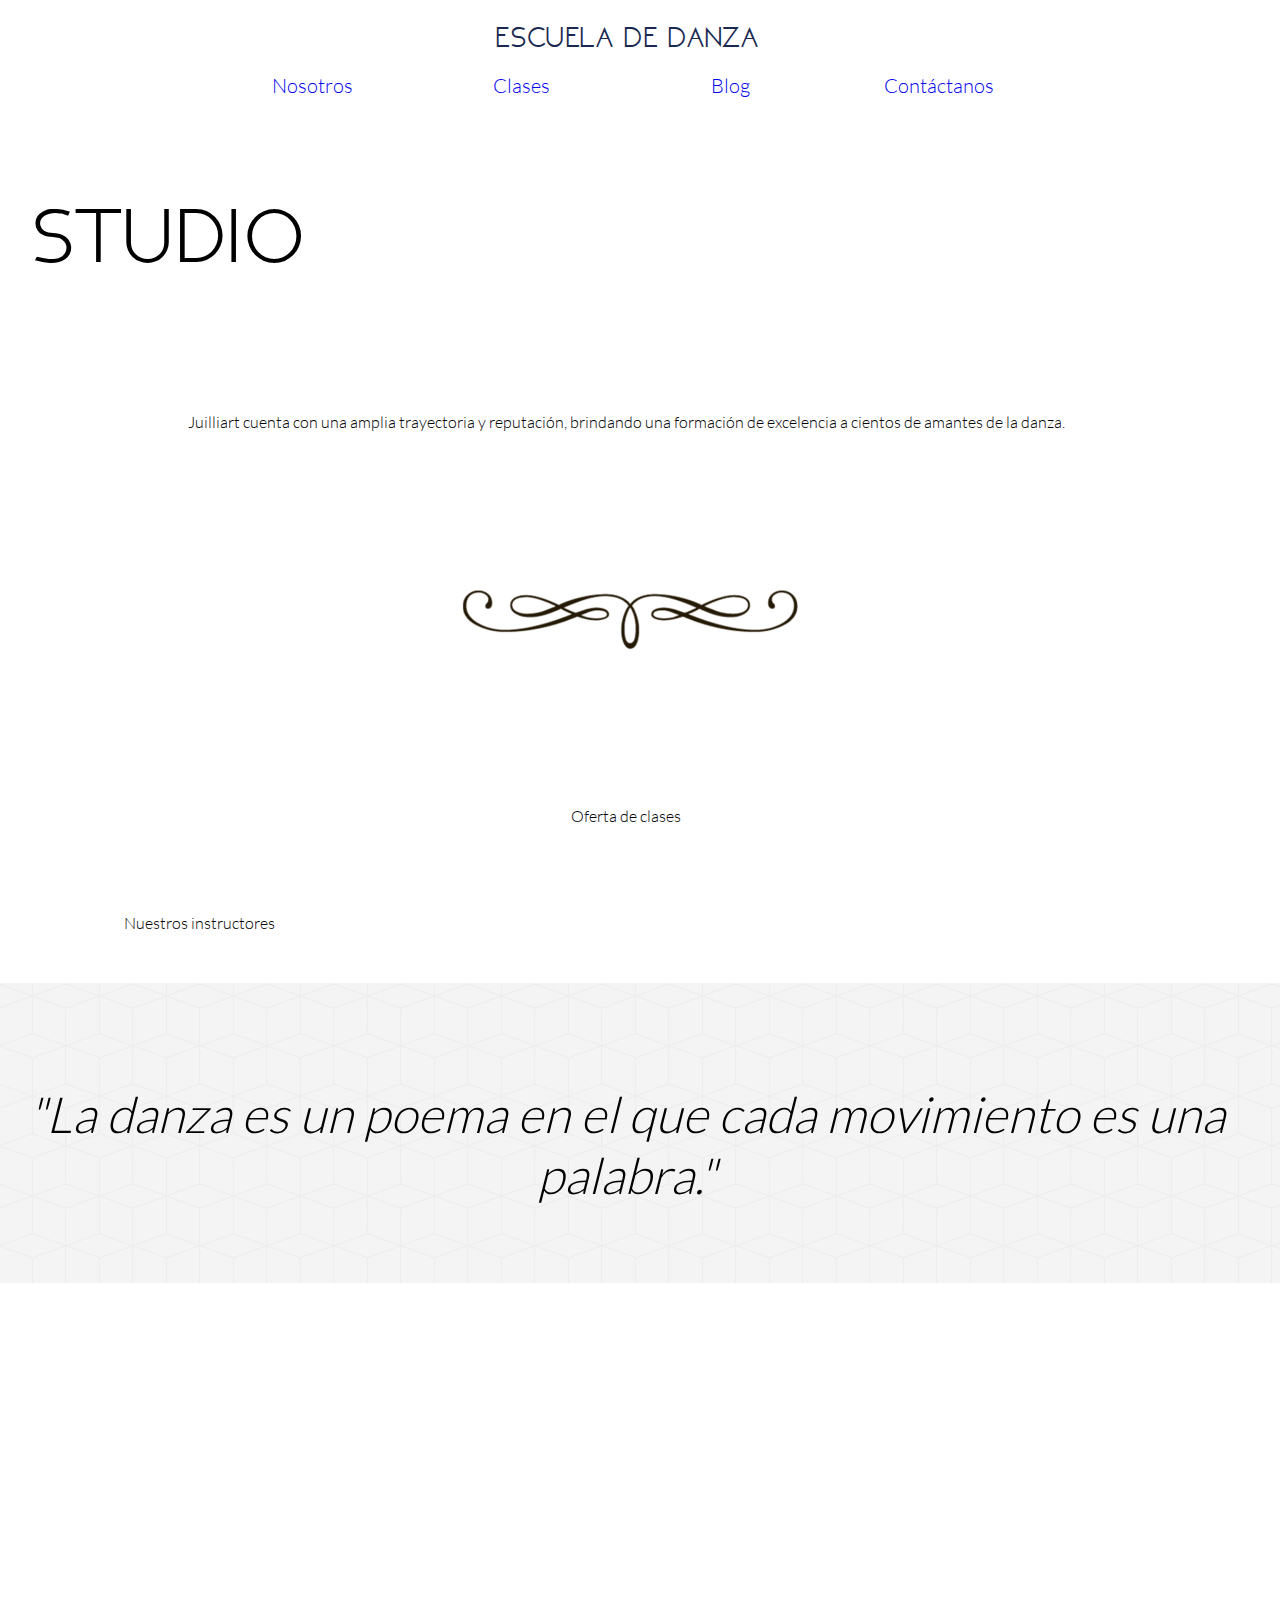
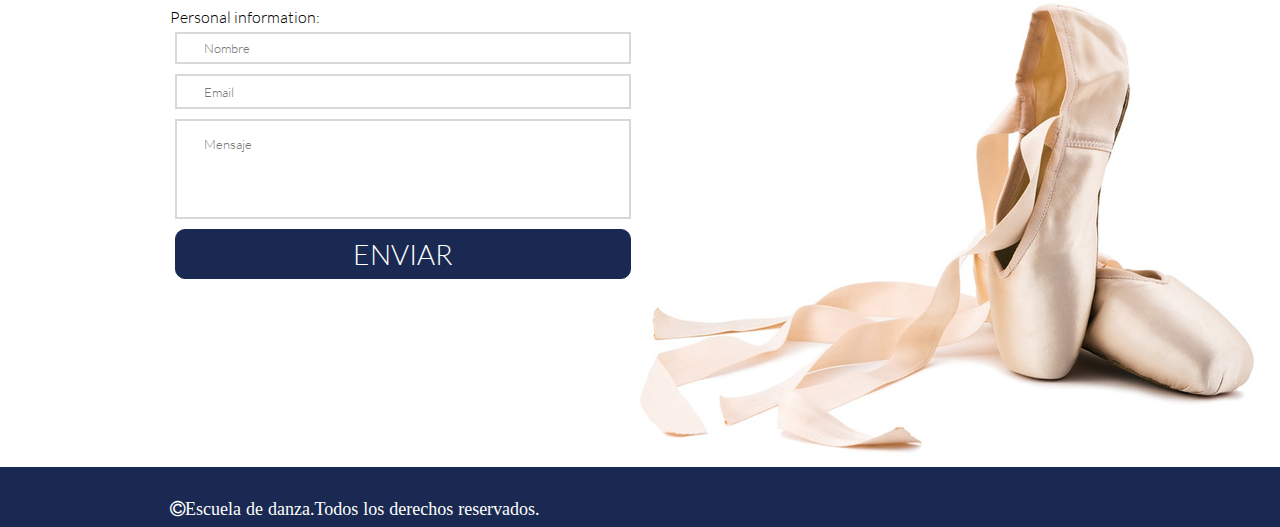
<file: index.html>
<!DOCTYPE html>
<html>
<head>
	<meta charset="UTF-8">
	<title>Escuela de Danza</title>
	<link rel='stylesheet' type='text/css' href='http://fonts.googleapis.com/css?family=Montserrat:400,700'>
	<link rel="stylesheet" type="text/css" href="css/grid-system.css">
	<link rel="stylesheet" type="text/css" href="css/utilities.css">
	<link rel="stylesheet" type="text/css" href="css/common.css">
	<link rel="stylesheet" type="text/css" href="css/nosotros.css">
	<link rel="stylesheet" href="https://maxcdn.bootstrapcdn.com/font-awesome/4.5.0/css/font-awesome.min.css">
</head>
<body>
	<header class="presentation text-center">
		<div class="containe-fluid">
			<div class="row">
				<div class="col-12">
					<h1 class="school text-blue">ESCUELA DE DANZA</h1>
				</div>
				<div class="col-12 text-center">
					<nav class=" text-gray">
					    <a class="col-2" href=""></a>
						<a class="col-2" href="nosotros.html">Nosotros</a>
						<a class="col-2" href="clases-html">Clases</a>
						<a class="col-2" href="blog.html">Blog</a>
						<a class="col-2" href="#contacto">Contáctanos</a>
					</nav>
				</div>	
			</div>
		</div>
	</header>
	<section class="danza">
		<div class="container-fluid">
			<div class="row">
				<div class="col-12 abajo">
					<div class="col-11">
						<h1 class="col-12 studio">STUDIO</h1>
						<p class="col-3 text-white">Julliart Studios is the perfect place to find your feet with over 20 uniques styles of dance and 80 teachers to choose from</p>
						<div class="col-12 text-white abajo"><p class="col-2 text-center inscribete">Inscríbete</p>
						</div>
					</div>
						
				</div>
			</div>
		</div>
	</section>
	<section class="description">
		<div class="container-fluid">
			<div class="row">
				<div class="col-12 trayectoria text-center">
				 	<div class="col-12 text-center horizontal">
				 		<p> Juilliart cuenta con una amplia trayectoria y reputación, brindando una formación de excelencia a cientos de amantes de la danza.</p>
				 	</div>
				 	<div>
				 		<img class="decorar1" src="img/decoration_1.png" alt="">
				 	</div>
				 	<p class="oferta text-center ">Oferta de clases</p>
				 					
				</div>
			</div>
		</div>
	</section>
	<section class="fondo">
		<div class="container-fluid">
			<div class="row">
				<div class="col-6 general">
				</div>
				<div class="col-6 profesional">
				</div>
				<div class="col-4 instructores text-center">Nuestros instructores</div>
			</div>				
		</div>
	</section>
	<section class="poema">
		<div class="container-fluid">
			<div class="row">
				<div class="col-12 text-center">
					<p>"La danza es un poema en el que cada movimiento es una palabra."</p>
				</div>				
			</div>
		</div>
	</section>
	<section class="mapa">
		<div class="container">
			<div class="row">
				<div class="col-12">
					<div class="col-6 text-white">
						<p class="contenido">Lorem ipsum dolor sit amet, consectetur adipisicing elit. Molestiae enim fugiat at impedit eum saepe cupiditate, aliquid, aspernatur iusto dolorem, consectetur repudiandae. Soluta adipisci necessitatibus in veritatis esse recusandae voluptatetes quam!.</p>
						<div class="visitar">Visítanos</div>
						<div class="col-12 contenido">The Juilliard School</div> 
						<div class="col-12">60 Lincoln Center Plaza</div> 
						<div class="col-12">New York.NY 10023</div> 
						<div class="col-12 skype"><i class="fa fa-skype">(212)799-5000</i></div>
					</div>
					<div class="col-6">
						<div="direction"><iframe src="https://www.google.com/maps/embed?pb=!1m14!1m8!1m3!1d24174.31496255603!2d-73.98727033725153!3d40.766657170358776!3m2!1i1024!2i768!4f13.1!3m3!1m2!1s0x0%3A0xf876ccebba645bff!2sEscuela+Juilliard!5e0!3m2!1ses-419!2sas!4v1454426368577" width="400" height="300" frameborder="0" style="border:0" allowfullscreen></iframe></div>
					</div>
				</div>
			</div>
		</div>
	</section>
	<section id="contacto">
		<div class="container">
			<div class="row">
				<div class="col-12">
					<form action="">
							<legend>Personal information:</legend>
					    	<input class="col-6 nombre text-gray image" placeholder="Nombre">
					    	<input class="col-6 email text-gray image" placeholder="Email">
					    	<input class="col-6 mensaje text-gray image" placeholder="Mensaje">
				    </form>
				    	    <input class="col-6 enviar text-white"type="submit" value="ENVIAR">
				</div>
			</div>
		</div>
	</section>
	<footer class="finish">
		<div class="container">
			<div class="row">
			    <div>
					<div class="col-12 text-white"><p> <i class="fa fa-copyright">Escuela de danza.Todos los derechos reservados.</i></p>
				</div>
				
			</div>
			
		</div>
	</footer>	
</body>
</html>
</file>
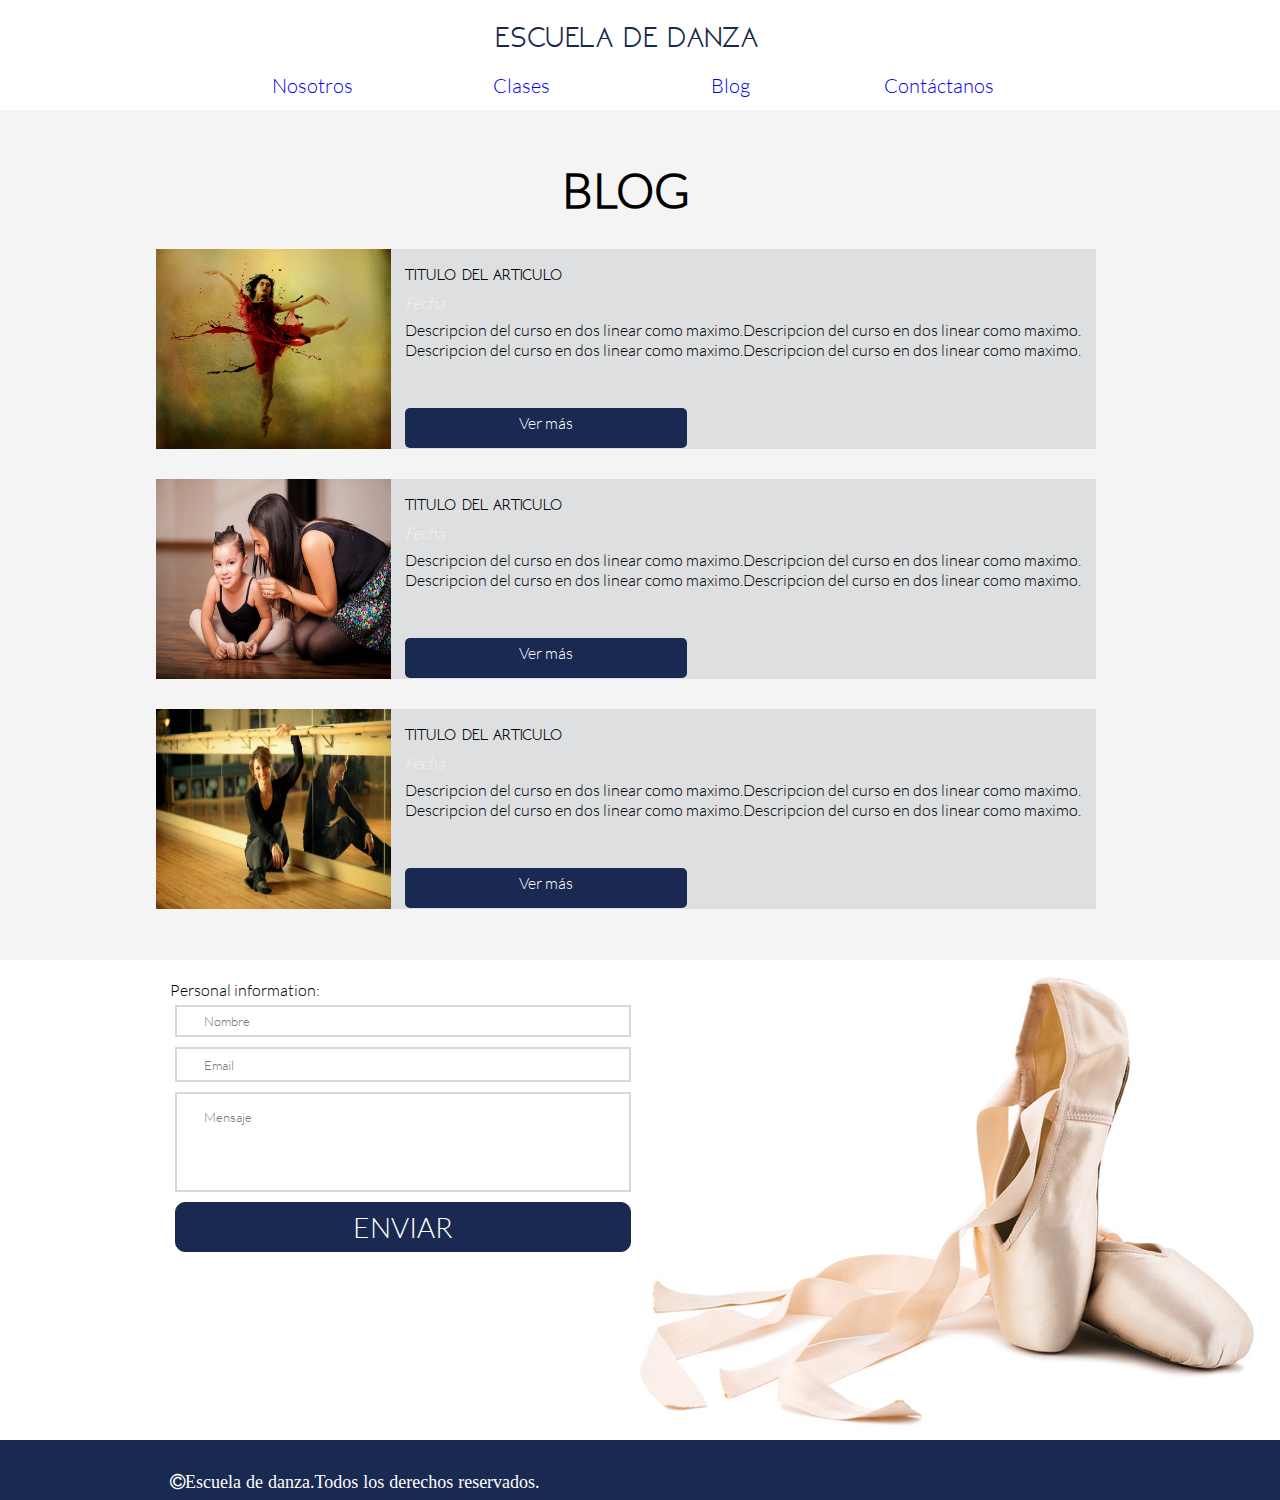
<file: blog.html>
<!DOCTYPE html>
<html>
<head>
	<meta charset="UTF-8">
	<title>Escuela de Danza</title>
	<link rel='stylesheet' type='text/css' href='http://fonts.googleapis.com/css?family=Montserrat:400,700'>
	<link rel="stylesheet" type="text/css" href="css/grid-system.css">
	<link rel="stylesheet" type="text/css" href="css/utilities.css">
	<link rel="stylesheet" type="text/css" href="css/common.css">
	<link rel="stylesheet" type="text/css" href="css/blog.css">
	<link rel="stylesheet" href="https://maxcdn.bootstrapcdn.com/font-awesome/4.5.0/css/font-awesome.min.css">
</head>
<body>
	<header class="presentation text-center">
		<div class="containe-fluid">
			<div class="row">
				<div class="col-12">
					<h1 class="school text-blue">ESCUELA DE DANZA</h1>
				</div>
				<div class="col-12 text-center">
					<nav class=" text-gray">
					    <a class="col-2" href=""></a>
						<a class="col-2" href="nosotros.html">Nosotros</a>
						<a class="col-2" href="clases.html">Clases</a>
						<a class="col-2" href="blog.html">Blog</a>
						<a class="col-2" href="#contacto">Contáctanos</a>
					</nav>
				</div>	
			</div>
		</div>
	</header>
	<section class="interior">
		<div class="container text-left">
			<div class="row">
				<div class="col-12 instruction text-center"> 
					<h1>BLOG</h1>
				</div>
			</div>
			<div class="row distante">
				<div class="col-3 articulo-one"></div>
					<div class=" col-9">
						<p class="artic">TITULO DEL ARTICULO</p>
						<p class="fecha"><em>Fecha</em></p>
					</div>
					<div class="descripcion col-9">
						<p>Descripcion del curso en dos linear como maximo.Descripcion del curso en dos linear como maximo.</p>
					    <p>Descripcion del curso en dos linear como maximo.Descripcion del curso en dos linear como maximo.</p>
						<br> </br>
					    	<p>
					    	<buttom class=" col-5 text-white boton text-center">Ver más</buttom></p>
					</div>		
			</div>
			<div class="row distante">
				<div class="col-3 articulo-two"></div>
					<div class=" col-9">
						<p class="artic">TITULO DEL ARTICULO</p>
						<p class="fecha"><em>Fecha</em></p>
					</div>
					<div class="descripcion col-9">
						<p>Descripcion del curso en dos linear como maximo.Descripcion del curso en dos linear como maximo.</p>
					    <p>Descripcion del curso en dos linear como maximo.Descripcion del curso en dos linear como maximo.</p>
						<br> </br>
					    	<p>
					    	<buttom class=" col-5 text-white boton text-center">Ver más</buttom></p>
					</div>		
			</div>
			<div class="row distante">
				<div class="col-3 articulo-three"></div>
					<div class=" col-9">
						<p class="artic">TITULO DEL ARTICULO</p>
						<p class="fecha"><em>Fecha</em></p>
					</div>
					<div class="descripcion col-9">
						<p>Descripcion del curso en dos linear como maximo.Descripcion del curso en dos linear como maximo.</p>
					    <p>Descripcion del curso en dos linear como maximo.Descripcion del curso en dos linear como maximo.</p>
						<br> </br>
					    	<p>
					    	<buttom class=" col-5 text-white boton text-center">Ver más</buttom></p>
					</div>		
			</div>
		</div>
	</section>
	<section id="contacto">
		<div class="container">
			<div class="row">
				<div class="col-12">
					<form action="">
							<legend>Personal information:</legend>
					    	<input class="col-6 nombre text-gray image" placeholder="Nombre">
					    	<input class="col-6 email text-gray image" placeholder="Email">
					    	<input class="col-6 mensaje text-gray image" placeholder="Mensaje">
				    </form>
				    	    <input class="col-6 enviar text-white"type="submit" value="ENVIAR">
				</div>
			</div>
		</div>
	</section>
	<footer class="finish">
		<div class="container">
			<div class="row">
			    <div>
					<div class="col-12 text-white"><p> <i class="fa fa-copyright">Escuela de danza.Todos los derechos reservados.</i></p>
				</div>
			</div>	
		</div>
	</footer>	

</body>
</html>
</file>
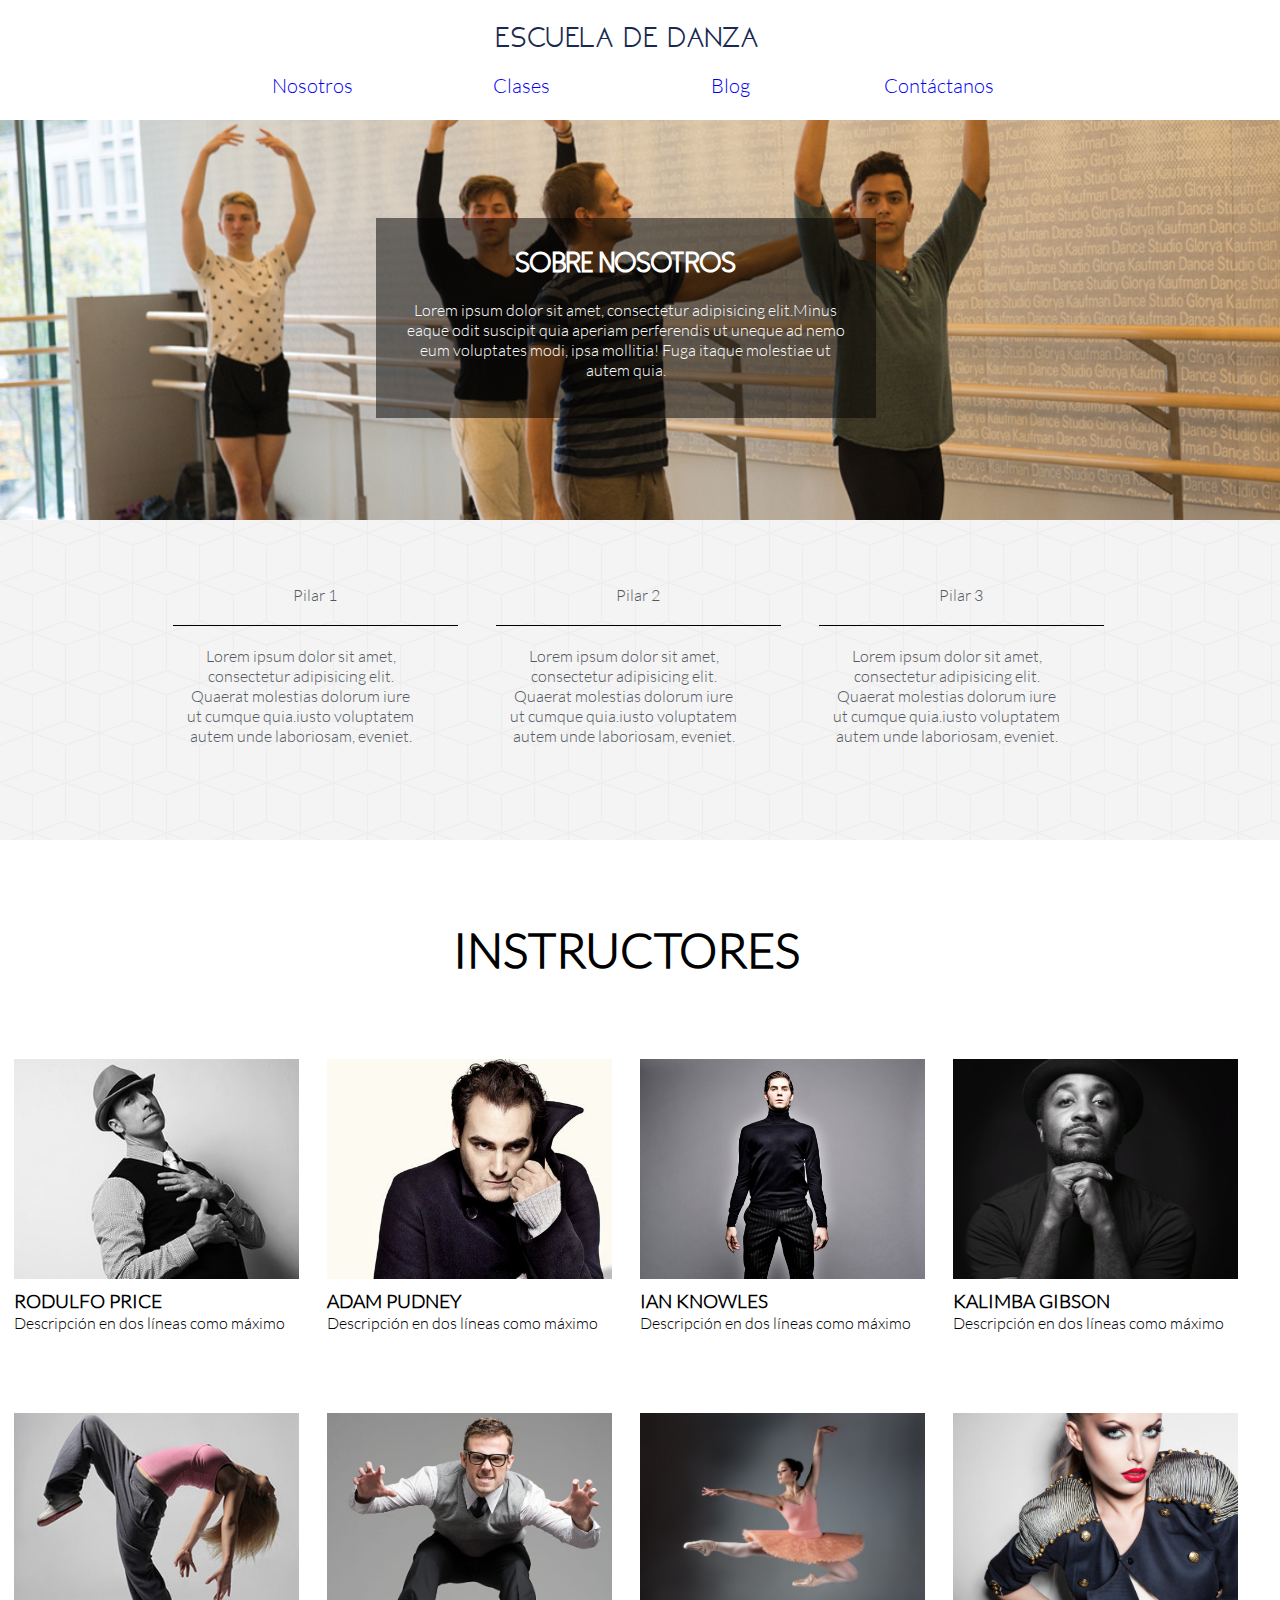
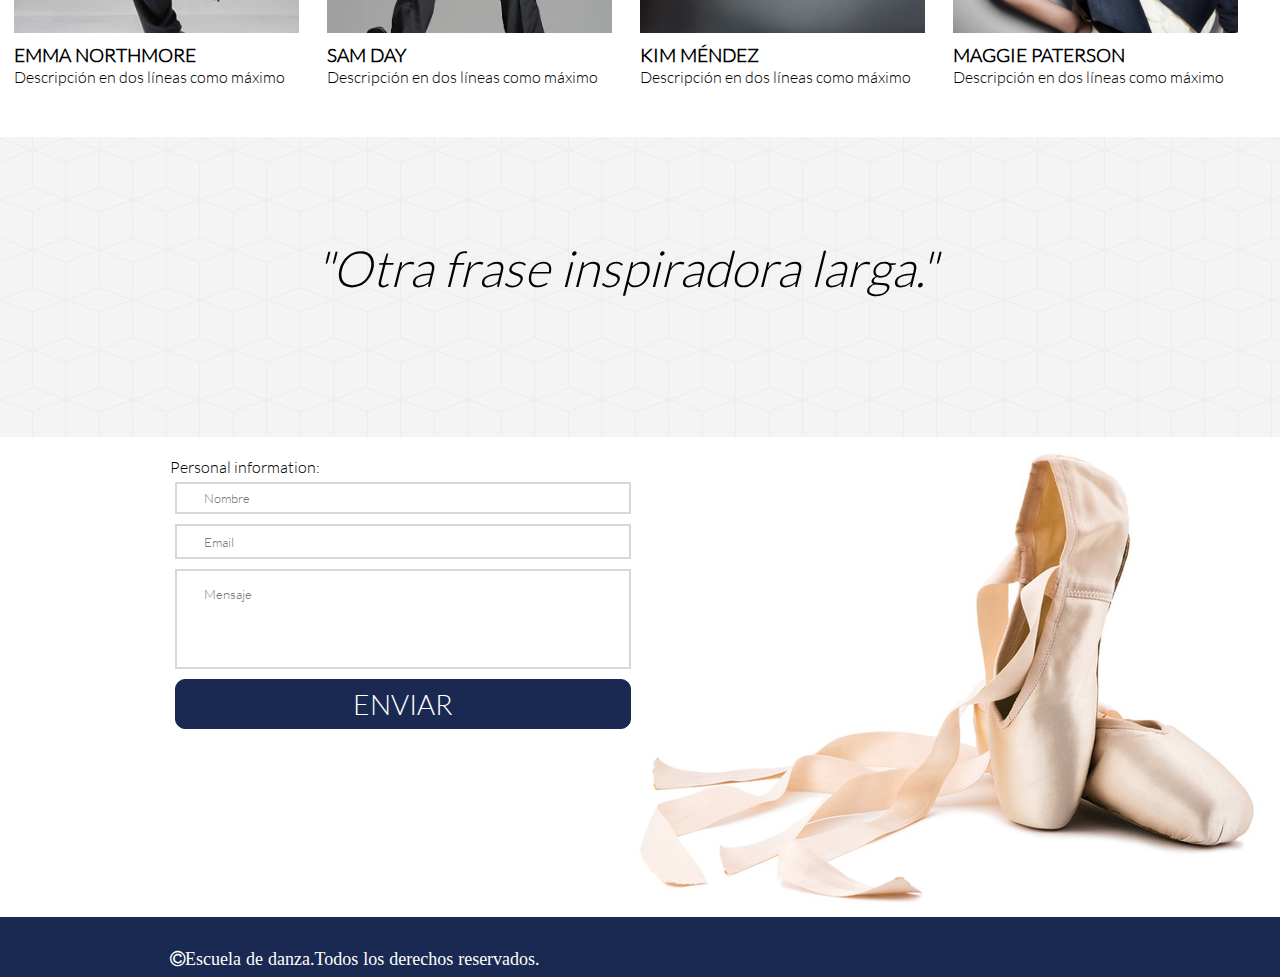
<file: nosotros.html>
<!DOCTYPE html>
<html>
<head>
	<meta charset="UTF-8">
	<title>Escuela de Danza</title>
	<link rel='stylesheet' type='text/css' href='http://fonts.googleapis.com/css?family=Montserrat:400,700'>
	<link rel="stylesheet" type="text/css" href="css/grid-system.css">
	<link rel="stylesheet" type="text/css" href="css/utilities.css">
	<link rel="stylesheet" type="text/css" href="css/common.css">
	<link rel="stylesheet" type="text/css" href="css/nosotros.css">
	<link rel="stylesheet" href="https://maxcdn.bootstrapcdn.com/font-awesome/4.5.0/css/font-awesome.min.css">
</head>
<body>
	<header class="presentation text-center">
		<div class="containe-fluid">
			<div class="row">
				<div class="col-12">
					<h1 class="school text-blue">ESCUELA DE DANZA</h1>
				</div>
				<div class="col-12 text-center">
					<nav class=" text-gray">
					    <a class="col-2" href=""></a>
						<a class="col-2" href="nosotros.html">Nosotros</a>
						<a class="col-2" href="clases.html">Clases</a>
						<a class="col-2" href="blog.html">Blog</a>
						<a class="col-2" href="#contacto">Contáctanos</a>
					</nav>
				</div>	
			</div>
		</div>
	</header>
	<section class="jovenes">
		<div class="container-fluid">
			<div class="row">
				<div class="col-12 abajo">
					<div class="col-6 text-center words">
						<h1 class="col-12 sobre text-white">SOBRE NOSOTROS</h1>
						<p class="col-12 text-white">Lorem ipsum dolor sit amet, consectetur adipisicing elit.Minus eaque odit suscipit quia aperiam perferendis ut uneque ad nemo eum voluptates modi, ipsa mollitia! Fuga itaque molestiae ut autem quia.</p>
					</div>
				</div>
			</div>
		</div>
	</section>
	<section class="pilares">
		<div class="container-fluid">
			<div class="row">
				<div class="col-12 margin text-center text-gray">
				 	<div class="col-3 separate">
				 		<div class="pilar">
				 			<p class="col-12">Pilar 1</p>
				 		</div>
				 		<div>
				 			<p class="col-12 analisis">Lorem ipsum dolor sit amet, consectetur adipisicing elit. Quaerat molestias dolorum iure ut cumque quia.iusto voluptatem autem unde laboriosam, eveniet.</p>
				 		</div>
				 	</div>
				 	<div class="col-3 separate">
				 		<div class="pilar">
				 			<p class="col-12">Pilar 2</p>
				 		</div>
				 		<div>
				 			<p class="col-12 analisis">Lorem ipsum dolor sit amet, consectetur adipisicing elit. Quaerat molestias dolorum iure ut cumque quia.iusto voluptatem autem unde laboriosam, eveniet.</p>
				 		</div>
				 	</div>
				 	<div class="col-3 separate">
				 		<div class="pilar">
				 			<p class="col-12">Pilar 3</p>
				 		</div>
				 		<div>
				 			<p class="col-12 analisis">Lorem ipsum dolor sit amet, consectetur adipisicing elit. Quaerat molestias dolorum iure ut cumque quia.iusto voluptatem autem unde laboriosam, eveniet.</p>
				 		</div>
				 	</div>
				 					
				</div>
			</div>
		</div>
	</section>
	<section class="fondo">
		<div class="container-fluid">
			<div class="row">
				<div class="col-12 instruction text-center"> 
					<h1>INSTRUCTORES</h1>
				</div>
				<div class="col-12 cuatro">
					<div class="col-3">
						<div class="one  photo"></div>
						<h3>RODULFO PRICE</h3>
						<p>Descripción en dos líneas como máximo</p>
					
					</div>
					<div class="col-3">
						<div class="two  photo"></div>
						<h3>ADAM PUDNEY</h3>
						<p>Descripción en dos líneas como máximo</p>
					
					</div>
					<div class="col-3">
						<div class="three  photo"></div>				
						<h3>IAN KNOWLES</h3>
						<p>Descripción en dos líneas como máximo</p>
					
					</div>
					<div class="col-3">
						<div class="four  photo"></div>
						<h3>KALIMBA GIBSON</h3>
						<p>Descripción en dos líneas como máximo</p>
					
					</div>
				</div>
				<div class="col-12 cuatro">
					<div class="col-3">
						<div class="five  photo"></div>
						<h3>EMMA NORTHMORE</h3>
						<p>Descripción en dos líneas como máximo</p>
					
					</div>
					<div class="col-3">
						<div class="six photo"></div>
						<h3>SAM DAY</h3>
						<p>Descripción en dos líneas como máximo</p>
					
					</div>
					<div class="col-3">
						<div class="seven photo"></div>
						<h3>KIM MÉNDEZ</h3>
						<p>Descripción en dos líneas como máximo</p>
					
					</div>
					<div class="col-3">
						<div class="eight photo"></div>
						<h3>MAGGIE PATERSON</h3>
						<p>Descripción en dos líneas como máximo</p>
					
					</div>
				</div>
			</div>				
		</div>
	</section>
	<section class="poema">
		<div class="container-fluid">
			<div class="row">
				<div class="col-12 text-center">
					<p>"Otra frase inspiradora larga."</p>
				</div>				
			</div>
		</div>
	</section>
	<section id="contacto">
		<div class="container">
			<div class="row">
				<div class="col-12">
					<form action="">
							<legend>Personal information:</legend>
					    	<input class="col-6 nombre text-gray image" placeholder="Nombre">
					    	<input class="col-6 email text-gray image" placeholder="Email">
					    	<input class="col-6 mensaje text-gray image" placeholder="Mensaje">
				    </form>
				    	    <input class="col-6 enviar text-white"type="submit" value="ENVIAR">
				</div>
			</div>
		</div>
	</section>
	<footer class="finish">
		<div class="container">
			<div class="row">
			    <div>
					<div class="col-12 text-white"><p> <i class="fa fa-copyright">Escuela de danza.Todos los derechos reservados.</i></p>
				</div>
			</div>	
		</div>
	</footer>		
</body>
</html>
</file>
<file: css/grid-system.css>
/* GLOBAL */
* {
  box-sizing: border-box;
  margin: 0;
  padding: 0;
 }

.text-center {
	text-align: center;
}

.text-right {
	text-align: right;
}

/* Grid system */

.container {
	width: 968px;
	padding-left: 14px; 
	padding-right: 14px;
	margin: 0px auto;
	position: relative;
}

.container-fluid {
	width: 100%;
}

.row {
	width: 100%;
	margin-left: -14px;
	margin-right: -14px;
}

.row:before, .row:after{
  content: " ";
  display: table;
}

.row:after {
  clear: both;
}

[class*="col-"] {
	min-height: 7px;
	padding: 0 14px;
	float: left;
}

.col-1 {
	/* (1 / 12) x 100 */
	width: 8.333333%;
} 

.col-2 {
	/* (2 / 12) x 100 */
	width: 16.666667%;
} 

.col-3 {
	/* (3 / 12) x 100 */
	width: 25%;
} 

.col-4 {
	/* (4 / 12) x 100 */
	width: 33.333333%;
}

.col-5 {
	/* (5 / 12) x 100 */
	width: 41.666667%;
}

.col-6 {
	/* (6 / 12) x 100 */
	width: 50%;
} 

.col-7 {
	/* (7 / 12) x 100 */
	width: 58.333333%;
}

.col-8 {
	/* (8 / 12) x 100 */
	width: 66.666667%;
}

.col-9 {
	/* (9 / 12) x 100 */
	width: 75%;
}

.col-10 {
	/* (10 / 12) x 100 */
	width: 83.333333%;
}

.col-11 {
	/* (11 / 12) x 100 */
	width: 91.666667%;
}

.col-12 {
	/* (12 / 12) x 100 */
	width: 100%;
}
</file>
<file: css/utilities.css>
/*Global*/
*{
	font-family: "Latolight";
}

@font-face{
	font-family: LatoHeavy;
	src: url(../fonts/LatoHeavy.ttf);
}
@font-face{
	font-family:Latolight;
	src: url(../fonts/Latolight.ttf);
}
@font-face{
	font-family: DolceVita;
	src: url(../fonts/DolceVita.ttf);
}
@font-face{
	font-family: Neoteric-Bold;
	src: url(../fonts/Neoteric-Bold.ttf);
}

/* Shortcuts */

.pd-0{
	padding: 0;
}
.pt-5{
	padding-top: 5%;
}
.pb-5{
	padding-bottom: 5%;
}
.mg-0{
	margin: 0;
}
.w-100{
	width: 100%;
}
.lh{
	line-height: 1.5;
}
.text-center{
	text-align: center;
}
.text-left{
	text-align: left;
}
.text-white{
	color: white;
}
.text-gray{
	color: rgb(83, 88, 95);
}
.text-blue{
 color: #192951;
}
.a-none-decoration{
	text-decoration: none;
}
.bg-gray{
	background-color: rgb(244, 244, 244);
}
.bg-img-block{
	background-size: cover;
	background-repeat: no-repeat;
	background-position: center;
}
</file>
<file: css/common.css>
.presentation{
	height: 60px;
	background-color: white;

}
.school{
	color:;
	font-family:Neoteric-Bold;
	font-size: 30px;
	padding-top: 15px;
}
nav{
	padding-top: 15px;
}
nav a{
	text-decoration: none;
	font-family:Latolight;
	font-size: 20px;
}
.jovenes{
	background: url('../img/dance_7.jpg') no-repeat;
	height: 400px;
	width: 100%;
	background-size: 140%;
	margin-top:60px;
	background-position: 0% 40%;

}
.abajo{
	padding-top:10px;
}
.danza h1{
	padding-top: 70px;
	font-family: Neoteric-Bold;
	font-size: 80px;
 	margin-bottom: 10px;
}
.words{
	margin:auto;
	background: rgba(0,0,0,.5);
	height: 200px;
	width:40%;
	margin-left:30%;
	margin-top: 7%;
}
.sobre{
	font-size: 28px;
	font-family:DolceVita;
	padding-top: 30px;
}
.jovenes p{
	font-size: 16px;
	padding-top: 20px;
}
.margin{
	margin-left:12%;
}
.pilar{
	border-bottom-width: 60%;
	border-bottom: 1px solid black;
	padding-top: 60px;
	padding-bottom:40px;
}
.pilares{
	background: url('../img/cubes.png');
	height: 320px;
	width: 100%;
}
.poema{
	background: url('../img/cubes.png');
	height: 300px;
	width: 100%;
	font-family:Neoteric-Bold;
	font-style: italic;
	font-size:50px;
	margin: auto;
	padding-top: 100px;
}
.separate{
	margin:5px;
}
.analisis{
	padding-top: 20px;
	width: 90%;
}
.one{
	background:url('../img/profesor_4.jpg');
}
.two{
	background: url('../img/profesor_14.jpg');
}
.three{
	background:url('../img/profesor_1.jpg');
}
.four{
	background: url('../img/profesor_10.jpg')
}
.five{
	background: url('../img/profesor_11.jpg')
}
.six{
	background: url('../img/profesor_12.jpg')
}
.seven{
	background: url('../img/profesor_9.jpg')
}
.eight{
	background: url('../img/profesor_15.jpg')
}
.photo{
	height:220px;
	width: 100%;
	background-size:100%;
	margin-bottom: 10px;
}
.cuatro{
	padding-top: 80px;

}
.fondo{
	padding-top: 80px;
	margin-bottom: 50px;
}
.instruction{
	font-size: 24px;
	font-family: LatoHeavy;
}
.photo h3{
	margin-top: 50px;
	margin-bottom:50px;
}
#contacto{
	padding-top:20px;
	background: url('../img/shoes_1.jpg') no-repeat;
	height: 480px;
	background-position: 100%;
	width: 100%;

}
.nombre{
	background: url("http://rexkirby.com/kirbyandson/images/name.svg") no-repeat;
	background-position:0 10%;
	background-size:5%;
	padding-left:3%;
	height: 32px;
	border:2px solid #DAD7D7;


}
input{
	margin:5px;
}
.email{
	background: url("http://rexkirby.com/kirbyandson/images/email.svg") no-repeat ;
 	height: 35px;
 	background-position:0% 50%;
	background-size:5%;
	padding-left: 3%;
	border:2px solid #DAD7D7;
}
.mensaje{
	background: url("http://rexkirby.com/kirbyandson/images/comment.svg") no-repeat;
	height: 100px;
	background-position:0 10%;
	background-size:5%;
	padding-left: 3%;
    vertical-align: top;
    padding-bottom: 50px;
    border: 2px solid #DAD7D7;
}
.enviar{
	background-color: #192951;
	height: 50px;
	border-radius:10px;
	border: 1px solid #192951;
	font-size: 28px;
}
.finish{
	background-color: #192951;
	height:60px;
	font-size: 18px;
	padding-top: 30px;
}
</file>
<file: css/nosotros.css>
.presentation{
	height: 60px;
	background-color: white;

}
.school{
	color:;
	font-family:Neoteric-Bold;
	font-size: 30px;
	padding-top: 15px;
}
nav{
	padding-top: 15px;
}
nav a{
	text-decoration: none;
	font-family:Latolight;
	font-size: 20px;
}
.jovenes{
	background: url('../img/dance_7.jpg') no-repeat;
	height: 400px;
	width: 100%;
	background-size: 140%;
	margin-top:60px;
	background-position: 0% 40%;

}
.abajo{
	padding-top:10px;
}
.danza h1{
	padding-top: 70px;
	font-family: Neoteric-Bold;
	font-size: 80px;
 	margin-bottom: 10px;
}
.words{
	margin:auto;
	background: rgba(0,0,0,.5);
	height: 200px;
	width:40%;
	margin-left:30%;
	margin-top: 7%;
}
.sobre{
	font-size: 28px;
	font-family:DolceVita;
	padding-top: 30px;
}
.jovenes p{
	font-size: 16px;
	padding-top: 20px;
}
.margin{
	margin-left:12%;
}
.pilar{
	border-bottom-width: 60%;
	border-bottom: 1px solid black;
	padding-top: 60px;
	padding-bottom:40px;
}
.pilares{
	background: url('../img/cubes.png');
	height: 320px;
	width: 100%;
}
.poema{
	background: url('../img/cubes.png');
	height: 300px;
	width: 100%;
	font-family:Neoteric-Bold;
	font-style: italic;
	font-size:50px;
	margin: auto;
	padding-top: 100px;
}
.separate{
	margin:5px;
}
.analisis{
	padding-top: 20px;
	width: 90%;
}
.one{
	background:url('../img/profesor_4.jpg');
}
.two{
	background: url('../img/profesor_14.jpg');
}
.three{
	background:url('../img/profesor_1.jpg');
}
.four{
	background: url('../img/profesor_10.jpg')
}
.five{
	background: url('../img/profesor_11.jpg')
}
.six{
	background: url('../img/profesor_12.jpg')
}
.seven{
	background: url('../img/profesor_9.jpg')
}
.eight{
	background: url('../img/profesor_15.jpg')
}
.photo{
	height:220px;
	width: 100%;
	background-size:100%;
	margin-bottom: 10px;
}
.cuatro{
	padding-top: 80px;

}
.fondo{
	padding-top: 80px;
	margin-bottom: 50px;
}
.instruction{
	font-size: 24px;
	font-family: LatoHeavy;
}
.photo h3{
	position:relative;
	margin-top: 50px;
	margin-bottom:50px;
}
#contacto{
	padding-top:20px;
	background: url('../img/shoes_1.jpg') no-repeat;
	height: 480px;
	background-position: 100%;
	width: 100%;

}
.nombre{
	background: url("http://rexkirby.com/kirbyandson/images/name.svg") no-repeat;
	background-position:0 10%;
	background-size:5%;
	padding-left:3%;
	height: 32px;
	border:2px solid #DAD7D7;


}
input{
	margin:5px;
}
.email{
	background: url("http://rexkirby.com/kirbyandson/images/email.svg") no-repeat ;
 	height: 35px;
 	background-position:0% 50%;
	background-size:5%;
	padding-left: 3%;
	border:2px solid #DAD7D7;
}
.mensaje{
	background: url("http://rexkirby.com/kirbyandson/images/comment.svg") no-repeat;
	height: 100px;
	background-position:0 10%;
	background-size:5%;
	padding-left: 3%;
    vertical-align: top;
    padding-bottom: 50px;
    border: 2px solid #DAD7D7;
}
.enviar{
	background-color: #192951;
	height: 50px;
	border-radius:10px;
	border: 1px solid #192951;
	font-size: 28px;
}
.finish{
	background-color: #192951;
	height:60px;
	font-size: 18px;
	padding-top: 30px;
}
</file>
<file: css/blog.css>
.presentation{
	height: 60px;
	background-color: white;

}
.school{
	color:;
	font-family:Neoteric-Bold;
	font-size: 30px;
	padding-top: 15px;
}
nav{
	padding-top: 15px;
}
nav a{
	text-decoration: none;
	font-family:Latolight;
	font-size: 20px;
}
.interior{
	background-color:#f4f4f4;
	height: 850px;
	padding-top: 50px;
	margin-top: 50px;
}
.distante{
	margin-top: 30px;
	background-color: #dddfe0;
}

.articulo-one{
	background:url('../img/blog1.jpg') no-repeat;
	background-size: 100% 100%;
	height: 200px;
}
.artic{
	font-family: Neoteric-Bold;
	padding-top: 2%;
	font-size: bold;
}
.fecha{
	font-family: DolceVita;
	padding: 1% 0 1% 0;
	color:#f4f4f4;
}
.descripcion{
	font-family: Neoteric-Bold;
}
.boton{
	background-color: #192951;
	height: 40px;
	border-radius: 5px;
	padding-top: 5px;	
}
.articulo-two{
	background:url('../img/profesor_5.jpg') no-repeat;
	background-size: 100% 100%;
	height: 200px;
}
.articulo-three{
	background:url('../img/instructor_1.jpg') no-repeat;
	background-size: 100% 100%;
	height: 200px;
}
#contacto{
	padding-top:20px;
	background: url('../img/shoes_1.jpg') no-repeat;
	height: 480px;
	background-position: 100%;
	width: 100%;

}
.nombre{
	background: url("http://rexkirby.com/kirbyandson/images/name.svg") no-repeat;
	background-position:0 10%;
	background-size:5%;
	padding-left:3%;
	height: 32px;
	border:2px solid #DAD7D7;


}
input{
	margin:5px;
}
.email{
	background: url("http://rexkirby.com/kirbyandson/images/email.svg") no-repeat ;
 	height: 35px;
 	background-position:0% 50%;
	background-size:5%;
	padding-left: 3%;
	border:2px solid #DAD7D7;
}
.mensaje{
	background: url("http://rexkirby.com/kirbyandson/images/comment.svg") no-repeat;
	height: 100px;
	background-position:0 10%;
	background-size:5%;
	padding-left: 3%;
    vertical-align: top;
    padding-bottom: 50px;
    border: 2px solid #DAD7D7;
}
.enviar{
	background-color: #192951;
	height: 50px;
	border-radius:10px;
	border: 1px solid #192951;
	font-size: 28px;
}
.finish{
	background-color: #192951;
	height:60px;
	font-size: 18px;
	padding-top: 30px;
}
</file>
